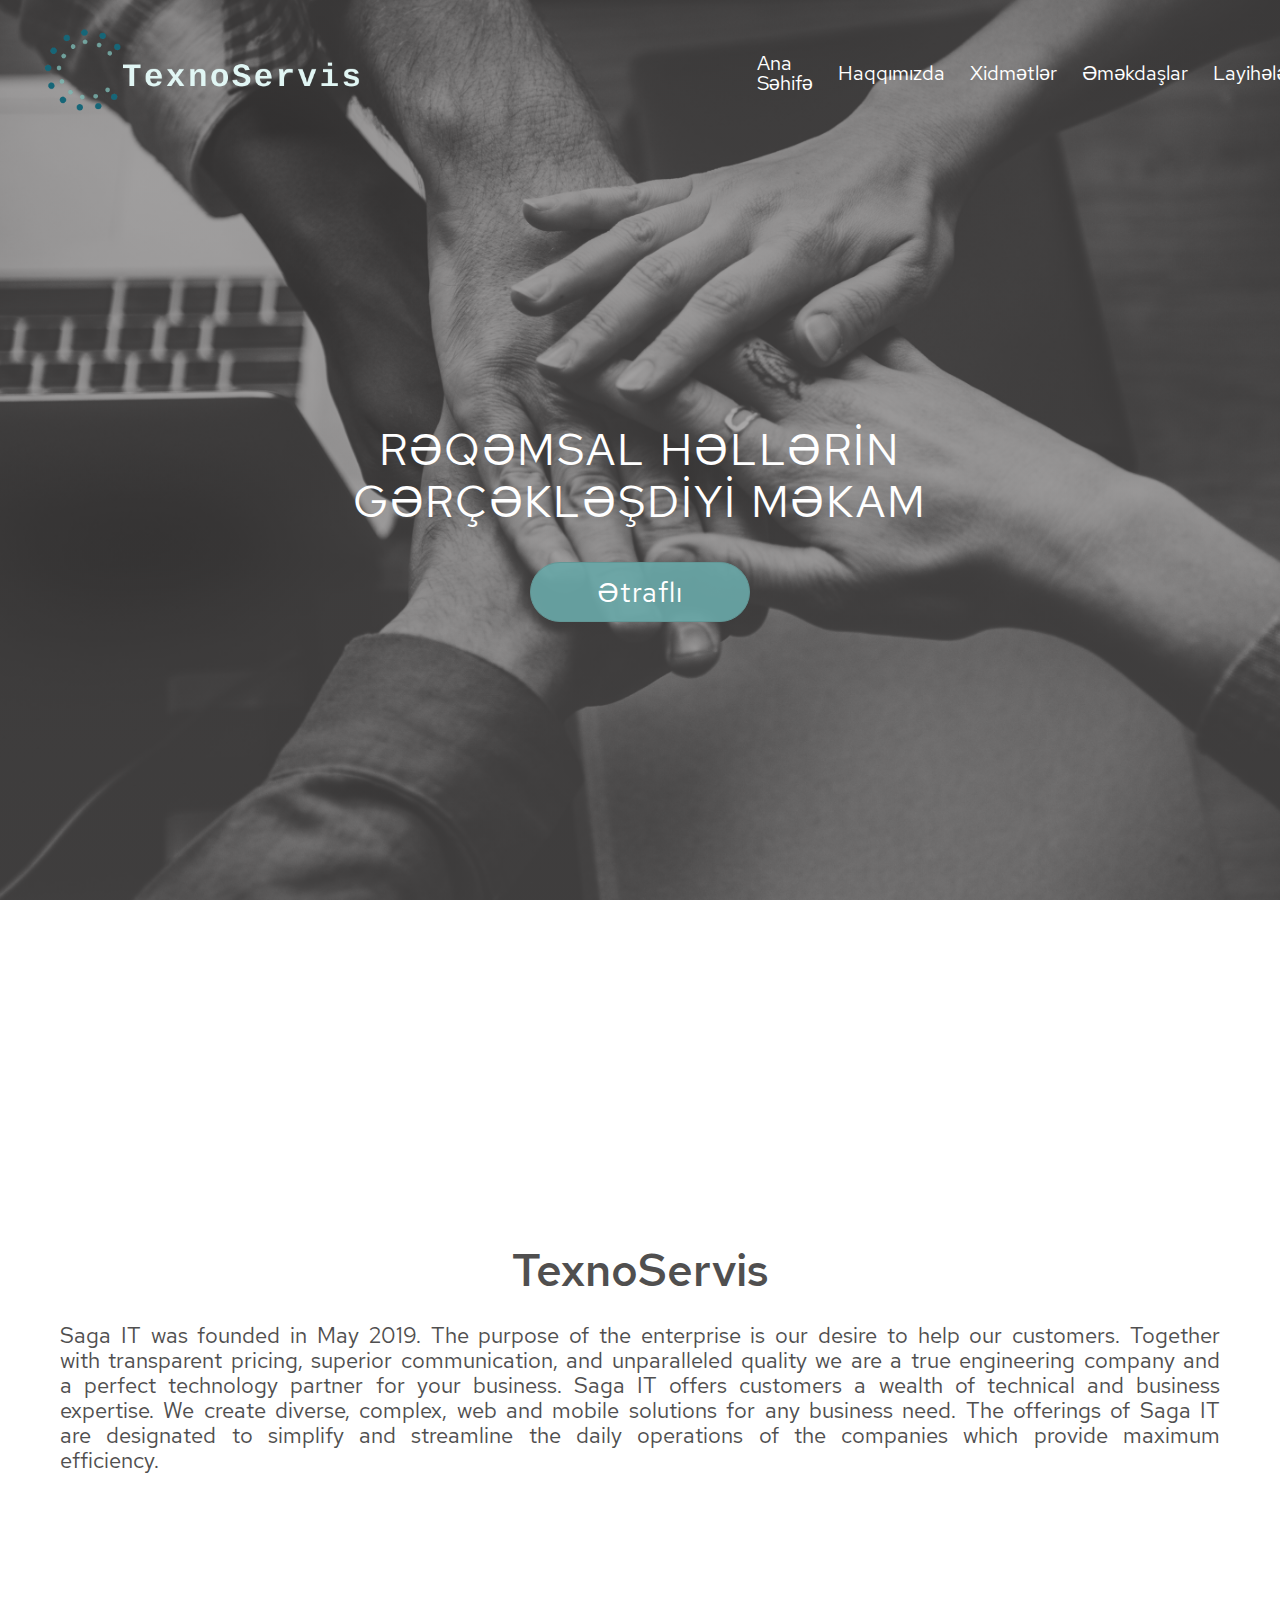
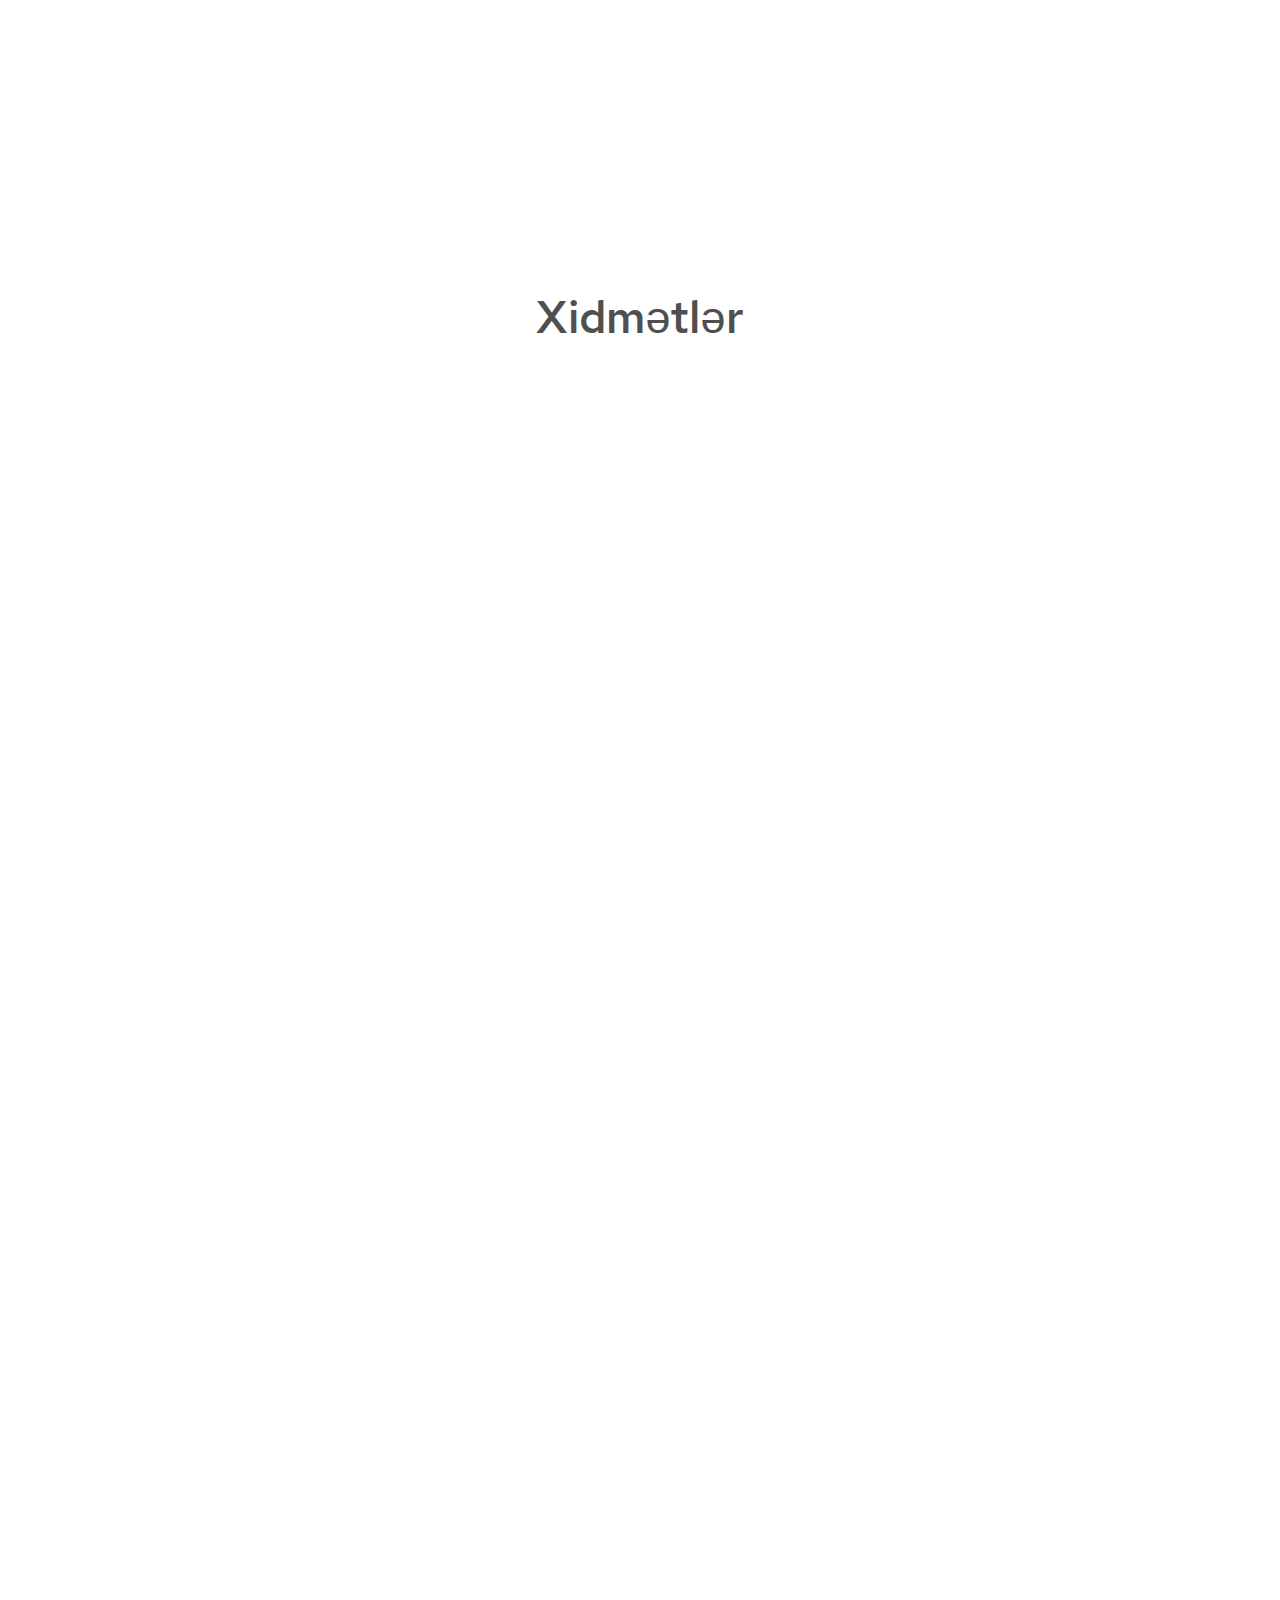
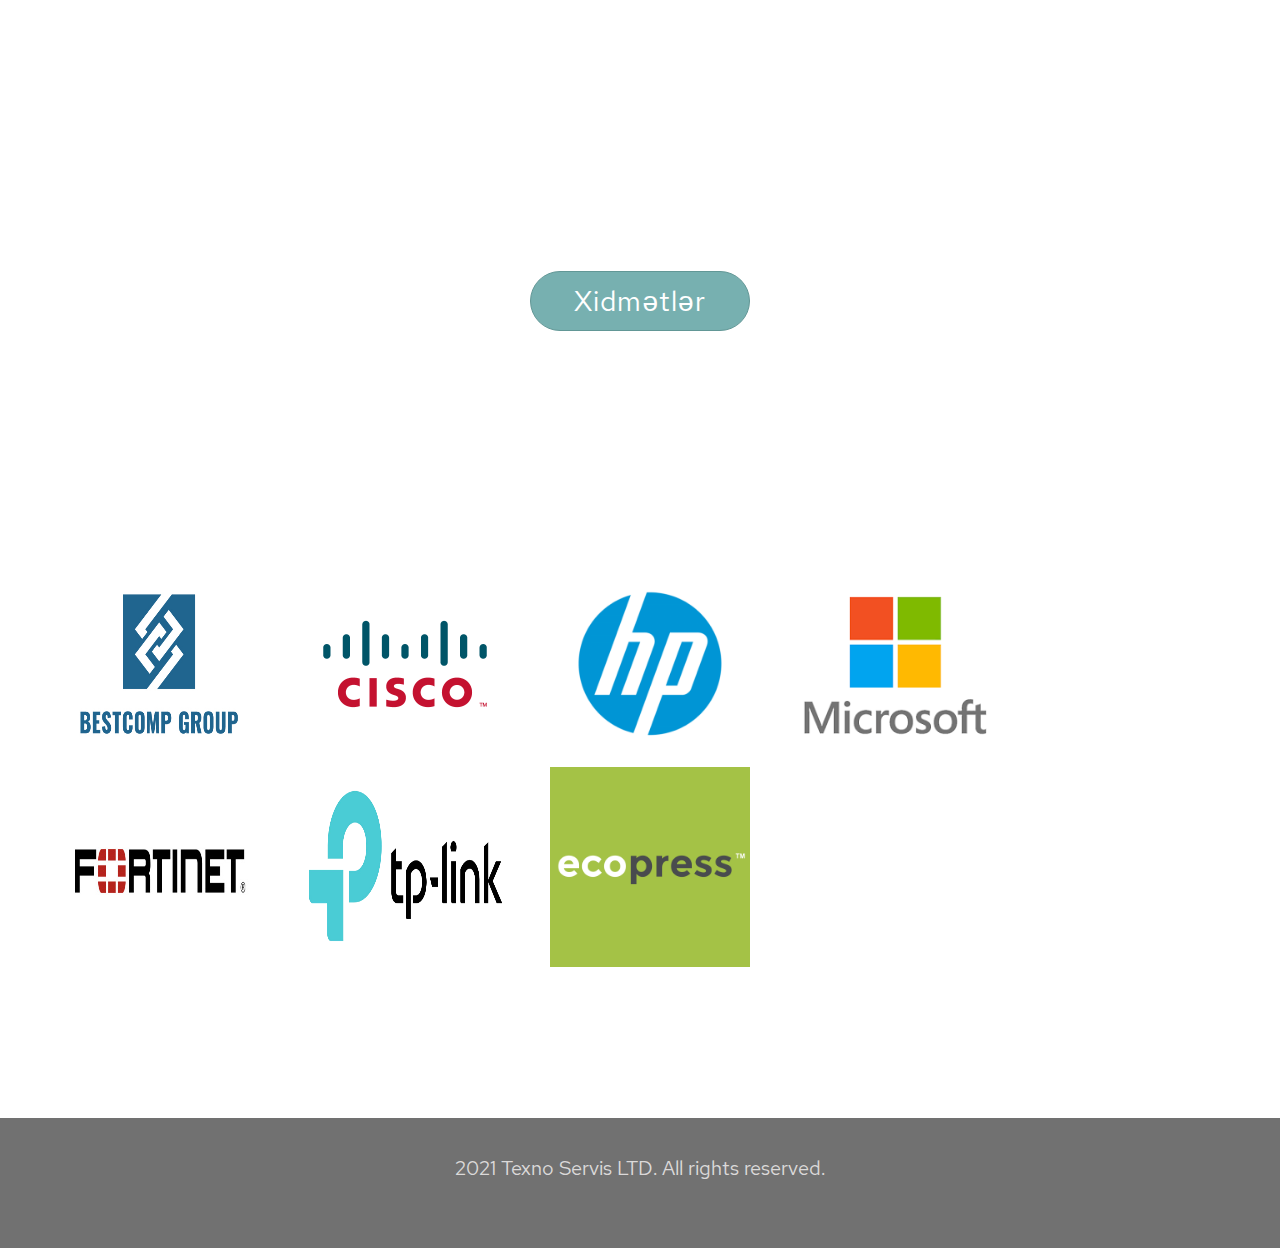
<file: index.html>
<!DOCTYPE html>
<html>

<head>
    <meta charset="utf-8" />
    <!-- <meta name="viewport" content="width=device-width, initial-scale=1"> -->
    <title>TexnoServis</title>
    <link rel="stylesheet" type="text/css" href="css/style.css">
    <link rel="stylesheet" href="vendors/css/animate.css">
    <link rel="stylesheet" href="fonts/font.css">

</head>

<body>
    <section class="header">
        <nav>
            <div class="col-row align-items-center">
                <div class="col-7">
                    <div class="header--logo">
                        <img src="image/logo_transparent.png" alt="Saga logo">
                    </div>
                    <div class="header--logo-2">
                        <img src="image/logo-nav-bar.jpg" alt="Saga logo_transparent">
                    </div>
                </div>
                <div class="col-5">
                    <div class="header--mobilenav">
                        <menu class="menu">
                                <li><a href="index.html">Ana Səhifə</a></li>
                                <li><a href="about.html">Haqqımızda</a></li>
                                <li><a href="services.html">Xidmətlər</a></li>
                                <li><a href="partners.html">Əməkdaşlar</a></li>
                                <li><a href="partners.html">Layihələr</a></li>
                                <li><a href="contact.html">Əlaqə</a></li>
                        </menu>
                        <div class="menu-btn">
                            <ul>
                                <li></li>
                                <li></li>
                                <li></li>
                            </ul>
                        </div>
                    </div>
                   
                    <ul class="header--nav js--header--nav">
                        <li><a href="index.html">Ana Səhifə</a></li>
                        <li><a href="about.html">Haqqımızda</a></li>
                        <li><a href="services.html">Xidmətlər</a></li>
                        <li><a href="partners.html">Əməkdaşlar</a></li>
                        <li><a href="partners.html">Layihələr</a></li>
                        <li><a href="contact.html">Əlaqə</a></li>
                    </ul>
                </div>
            </div>
        </nav>
        <div class="text-box">
            <h1 class="header--content">
                <span class="header--content--title">RƏQƏMSAL HƏLLƏRİN GƏRÇƏKLƏŞDİYİ MƏKAM</span>
            </h1>
            <a class="header--btn" href="about.html">Ətraflı</a>
        </div>
    </section>
    <section class="information js-information" id="information">
        <div class="container">
                <div class="information--main mb-30">
                    <h2 class="information--main--title"> TexnoServis</h2>
                </div>
            <div class="col-row align-items-center">
                <div class="information--content">
                    <p class="information--content--text">
                        Saga IT was founded in May 2019. The purpose of the enterprise is our desire to help our
                        customers. Together with transparent pricing, superior communication, and unparalleled
                        quality we are a true engineering company and a perfect technology partner for your
                        business. Saga IT offers customers a wealth of technical and business expertise. We create
                        diverse, complex, web and mobile solutions for any business need. The offerings of Saga IT
                        are designated to simplify and streamline the daily operations of the companies which
                        provide maximum efficiency.
                    </p>
                </div>
            </div>
        </div>
    </section>
    <section class="information-2">
        <div class="container">
            <div class="col-row align-items-center">
                <div class="col-12">
                    <h2 class="information-2--main--title text-align-center"> Xidmətlər</h2>
                    <div class="col-row js--wp-1">
                        <div class="col-6">
                            <div class="information-2--content">
                                <a href="#"><img src="image/icons8-shield-80-min.png" alt="IT Security"></a>
                                <h3 class="information-2--content--title mb-30">PROQRAMLAŞDIRMA</h3>
                                <p class="information-2--content--text mb-30">
                                    A business can implement all sorts of cyber security measures, but if its employees
                                    don’t get training to avoid cyber traps, cyber-attacks are just a few clicks away.
                                    Our team helps organizations identify risk areas and how malicious attackers can
                                    exploit vulnerabilities to gain unauthorized access to infrastructures.</p>
                            </div>
                        </div>
                        <div class="col-6">
                            <div class="information-2--content">
                                <a href="#"><img src="image/icons8-data-backup-80.png" alt="Data Center"></a>
                                <h3 class="information-2--content--title mb-30">ŞƏBƏKƏ</h3>
                                <p class="information-2--content--text mb-30">
                                    Our team provides a variety of installations, including a container data center
                                    solution, modular data center solution, or data center consolidation and migration
                                    solution. Each solution enables customers to build highly efficient, agile, and
                                    elastic cloud data centers, and increase productivity through innovative business
                                    models.
                                </p>
                            </div>
                        </div>
                    </div>
                </div>
                <div class="col-12">
                    <div class="col-row  js--wp-1">
                        <div class="col-6">
                            <div class="information-2--content">
                                <a href="#"><img src="image/icons8-tetris-50.png" alt="IT Consulting"></a>
                                <h3 class="information-2--content--title mb-30">PROFESSİONAL TEXNİKİ XİDMƏT</h3>
                                <p class="information-2--content--text mb-30">
                                    The success of any modern business depends on proper choice of system and stability
                                    of its work. This will help you to choose IT system that complies with the
                                    requirements of business to maximum extent and provides competitiveness of the
                                    company in the market. Our company shall perform complex and strategic IT
                                    consulting.
                                </p>
                            </div>
                        </div>
                        <div class="col-6">
                            <div class="information-2--content">
                                <a href="#"><img src="image/icons8-software-64-min.png" alt="Software Development"></a>
                                <h3 class="information-2--content--title mb-30">HA DATABAZALARIN QURULMASI</h3>
                                <p class="information-2--content--text mb-30">
                                    The software solutions offered by our company allow our customers to achieve
                                    high-quality, innovative results with a minimum of risk. The software supports
                                    processes and results of work, changes, configurations, reports, as well as
                                    monitoring of risks and verifying their solutions. Our highly qualified team of
                                    companies offers competitive products corresponding to market trends, developing
                                    software that meets modern standards and customer requirements.
                                </p>
                            </div>
                        </div>
                    </div>
                </div>
                <div class="col-12 js--wp-1">
                    <div class="col-row">
                        <div class="col-6">
                            <div class="information-2--content">
                                <a href="#"><img src="image/icons8-mobile-50-min.png"
                                        alt="Mobile Application Development"></a>
                                <h3 class="information-2--content--title mb-30">KİBERTƏHLÜKƏSİZLİK VƏ İNFORMASİYA TƏHLÜKƏSİZLİYİ</h3>
                                <p class="information-2--content--text mb-30">
                                    Saga IT has extensive experience in developing multimedia applications for all types
                                    of mobile platforms, including iOS, Android, BlackBerry OS and Windows Mobile. In
                                    addition, specializing in the production of products that support HTML5, we can work
                                    up cross-mobile applications that will be in effect on any platform.
                                </p>
                            </div>
                        </div>
                        <div class="col-6">
                            <div class="information-2--content">
                                <a href="#"><img src="image/icons8-mobile-50-min.png"
                                                 alt="Mobile Application Development"></a>
                                <h3 class="information-2--content--title mb-30">DRC(DATA RECOVERY CENTER) TELEFONİYA</h3>
                                <p class="information-2--content--text mb-30">
                                    Saga IT has extensive experience in developing multimedia applications for all types
                                    of mobile platforms, including iOS, Android, BlackBerry OS and Windows Mobile. In
                                    addition, specializing in the production of products that support HTML5, we can work
                                    up cross-mobile applications that will be in effect on any platform.
                                </p>
                            </div>
                        </div>
                    </div>
                </div>
                <div class="col-12 js--wp-1">
                    <div class="col-row">
                        <div class="col-6">
                            <div class="information-2--content">
                                <a href="#"><img src="image/icons8-mobile-50-min.png"
                                                 alt="Mobile Application Development"></a>
                                <h3 class="information-2--content--title mb-30">TELEFONİYA</h3>
                                <p class="information-2--content--text mb-30">
                                    Saga IT has extensive experience in developing multimedia applications for all types
                                    of mobile platforms, including iOS, Android, BlackBerry OS and Windows Mobile. In
                                    addition, specializing in the production of products that support HTML5, we can work
                                    up cross-mobile applications that will be in effect on any platform.
                                </p>
                            </div>
                        </div>
                        <div class="col-6">

                        </div>
                    </div>
                </div>
            </div>
        </div>
        </div>
        <div class="text-box text-align-center mb-50">
            <a class="header--btn" href="services.html">Xidmətlər</a>
        </div>
    </section>
    <section class="information-4">
        <div class="container">
            <div class="col-row justify-content-center align-items-center">
                <div class="information-4--image">
                    <a href="#">
                        <li><img src="image/pic07.jpg" alt="BestComp Logo"></li>
                        <li><img src="image/cisco-logo-vector-min.png" alt="Cisco Logo"></li>
                        <li><img src="image/hplogo1-min.png" alt="HP Logo"></li>
                        <li><img src="image/download-min.png" alt="Windows Logo"></li>
                        <li><img src="image/pic08.jpg" alt="Windows Logo"></li>
                        <li><img src="image/pic23.jpg" alt="Windows Logo"></li>
                        <li><img src="image/pic24.jpg" alt="Windows Logo"></li>
                    </a>
                </div>
            </div>
        </div>
    </section>
    <footer class="footer">
        <div class="container">
            <div class="col-row">
                <div class="col-12">
                    <p class="footer--text mb-50">2021 <a href="about.html">Texno Servis LTD</a>. All rights reserved.</p>
                </div>
            </div>
        </div>
    </footer>

    <script src="js/vendors/jquery/jquery.min.js"></script>
    <script src="js/vendors/jquery/respond.min.js"></script>
    <script src="js/vendors/jquery/html5shiv.min.js"></script>
    <script src="js/vendors/jquery/selectivizr.min.js"></script>
    <script src="vendors/js/jquery.waypoints.min.js"></script>
    <script src="js/script.js"></script>

</body>

</html>
</file>
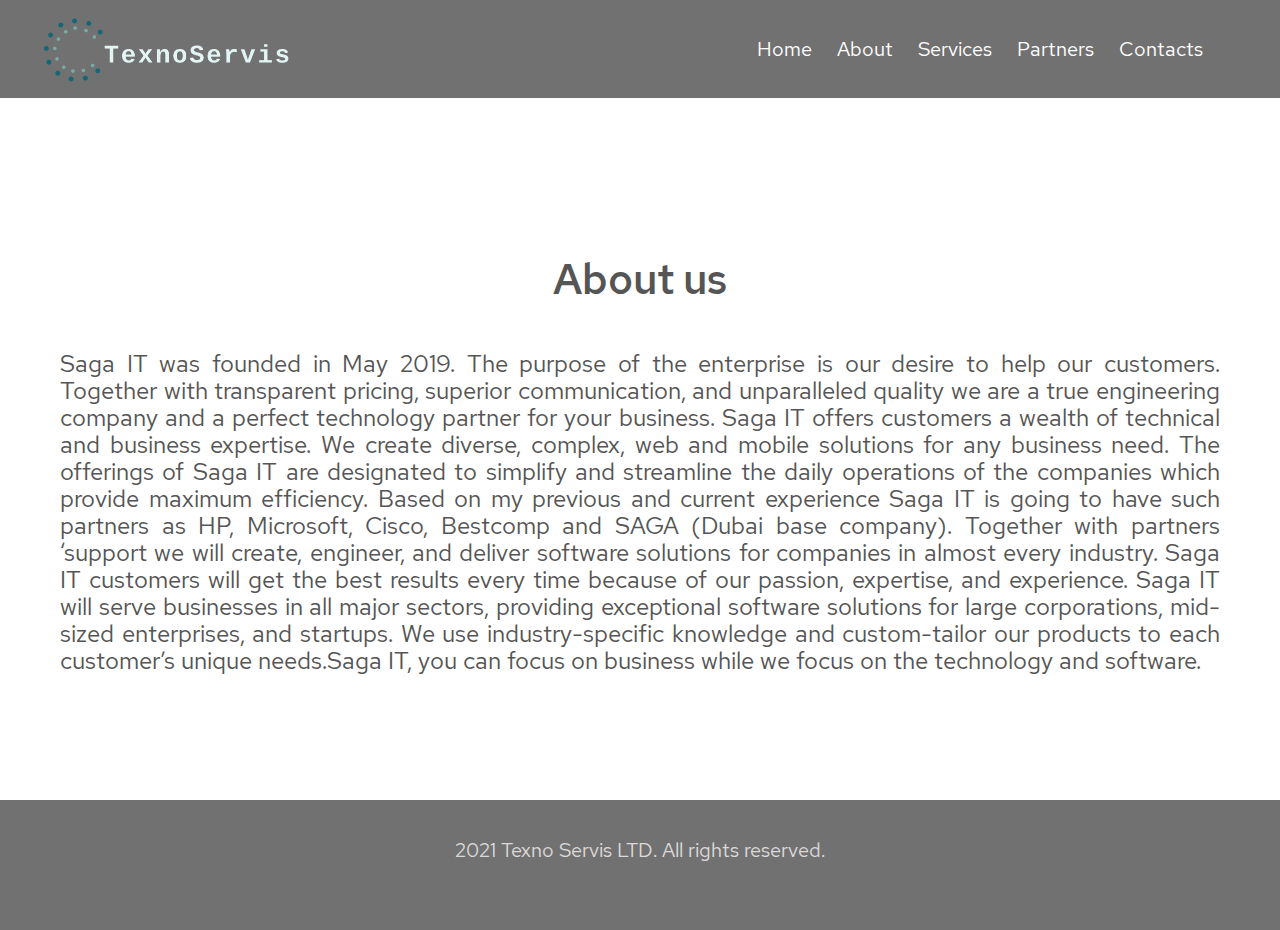
<file: about.html>
<!DOCTYPE html>
<html>

<head>
    <meta charset="utf-8" />
    <link rel="stylesheet" href="css/style.css">
    <link rel="stylesheet" href="vendors/css/animate.css">
    <title>About us | Saga IT</title>
</head>

<body>
    <header class="header-1">
        <div class="col-row align-items-center">
            <div class="col-7">
                <div class="header-1--logo">
                    <img src="image/logo_transparent.png" alt="Saga logo">
                </div>
                <div class="header-1--logo-2">
                    <img src="image/logo_transparent-min.png" alt="Saga logo 2">
                </div>
            </div>
            <div class="col-5">
                <div class="header-1--mobilenav">
                        <menu class="menu">
                                <li><a href="index.html">Home</a></li>
                                <li><a href="about.html">About us</a></li>
                                <li><a href="services.html">Services</a></li>
                                <li><a href="partners.html">Partners</a></li>
                                <li><a href="contact.html">Contacts</a></li>
                        </menu>
                        <div class="menu-btn">
                            <ul>
                                <li></li>
                                <li></li>
                                <li></li>
                            </ul>
                        </div>
                </div>
                <div class="header-1--nav  js--main-nav">
                    <li><a href="index.html">Home</a></li>
                    <li><a href="about.html">About</a></li>
                    <li><a href="services.html">Services</a></li>
                    <li><a href="partners.html">Partners</a></li>
                    <li><a href="contact.html">Contacts</a></li>
                </div>
            </div>
        </div>
    </header>
    <section class="about-us">
        <div class="container">
            <div class="col-row">
                <div class="about-us--content">
                    <div class="about-us--content--image">
                        <img src="image/about-us-min.jpg">
                    </div>
                    <div class="about-us--content--title">
                        <h2>About us</h2>
                    </div>
                    <div class="about-us--content--text">
                        Saga IT was founded in May 2019. The purpose of the enterprise is our desire to help our customers. Together with transparent pricing, superior communication, and unparalleled quality we are a true engineering company and a perfect technology partner for your business. Saga IT offers customers a wealth of technical and business expertise. We create diverse, complex, web and mobile solutions for any business need. The offerings of Saga IT are designated to simplify and streamline the daily operations of the companies which provide maximum efficiency. Based on my previous and current experience Saga IT is going to have such partners as HP, Microsoft, Cisco, Bestcomp and SAGA (Dubai base company). Together with partners ‘support we will create, engineer, and deliver software solutions for companies in almost every industry. Saga IT customers will get the best results every time because of our passion, expertise, and experience. Saga IT will serve businesses in all major sectors, providing exceptional software solutions for large corporations, mid-sized enterprises, and startups. We use industry-specific knowledge and custom-tailor our products to each customer’s unique needs.Saga IT, you can focus on business while we focus on the technology and software.
                    </div>
                </div>
            </div>
        </div>
    </section>
    <footer class="footer">
        <div class="container">
            <div class="col-row">
                <div class="col-12">
                    <p class="footer--text mb-50">2021 <a href="about.html">Texno Servis LTD</a>. All rights reserved.</p>
                </div>
            </div>
        </div>
    </footer>
    <script src="js/vendors/jquery/jquery.min.js"></script>
    <script src="js/vendors/jquery/respond.min.js"></script>
    <script src="js/vendors/jquery/html5shiv.min.js"></script>
    <script src="js/vendors/jquery/selectivizr.min.js"></script>
    <script src="vendors/js/jquery.waypoints.min.js"></script>
    <script src="js/script.js"></script>
    
</body>

</html>
</file>
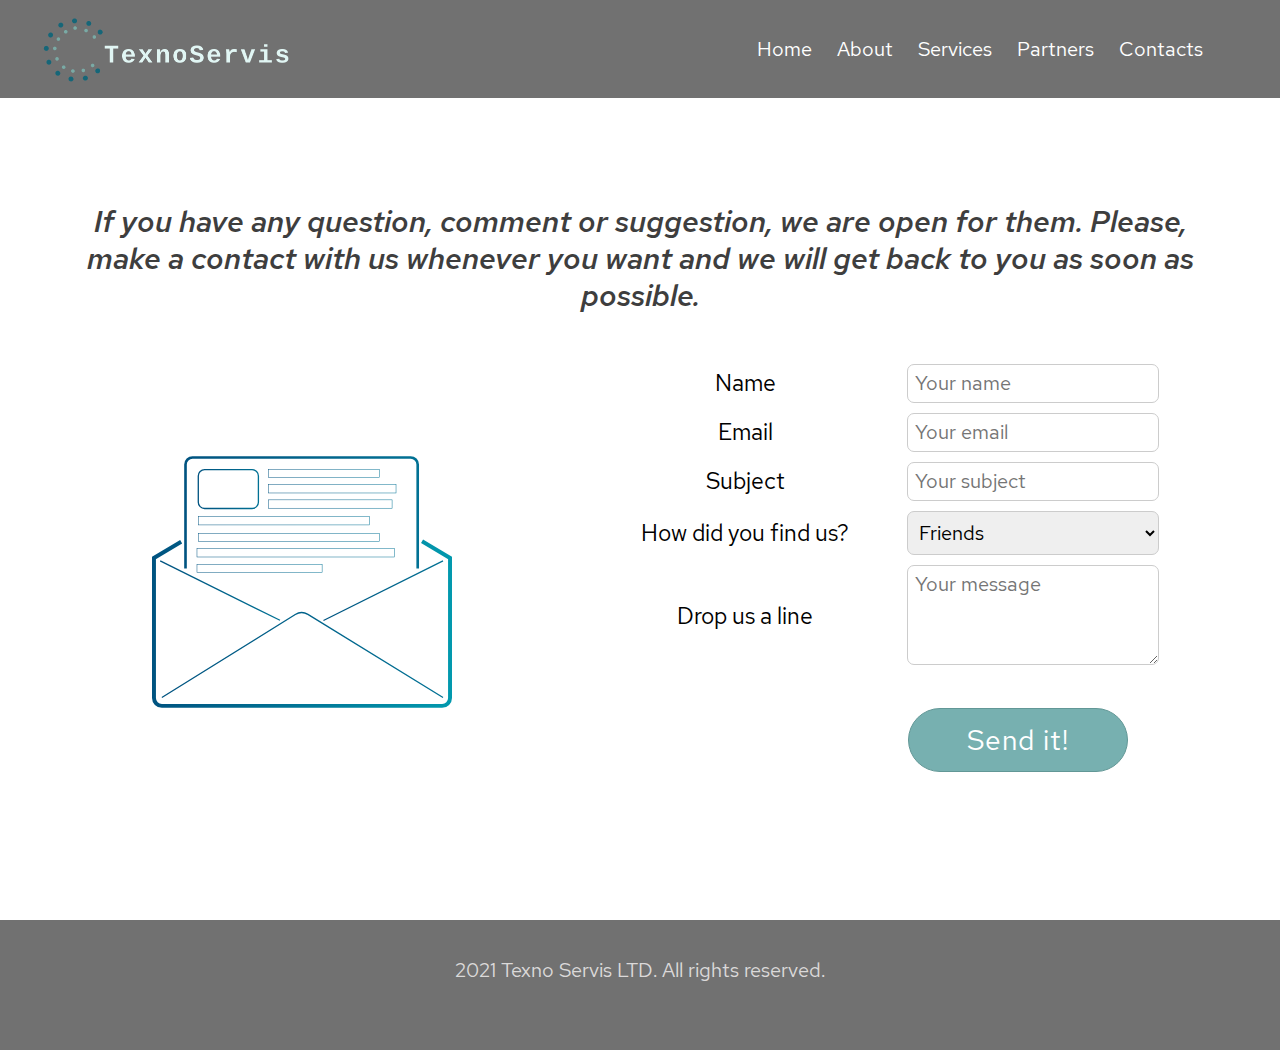
<file: contact.html>
<!DOCTYPE html>
<html>

<head>
    <meta charset="utf-8" />
    <link rel="stylesheet" type="text/css" href="css/style.css">
    <link rel="stylesheet" href="vendors/css/animate.css">
    <title>Contact | Saga IT</title>
</head>

<body>
    <header class="header-1">
        <div class="col-row align-items-center">
            <div class="col-7">
                <div class="header-1--logo">
                    <img src="image/logo_transparent.png" alt="Saga logo">
                </div>
                <div class="header-1--logo-2">
                    <img src="image/logo_transparent-min.png" alt="Saga logo 2">
                </div>
            </div>
            <div class="col-5">

                <div class="header-1--mobilenav">
                        <menu class="menu">
                                <li><a href="index.html">Home</a></li>
                                <li><a href="about.html">About us</a></li>
                                <li><a href="services.html">Services</a></li>
                                <li><a href="partners.html">Partners</a></li>
                                <li><a href="contact.html">Contacts</a></li>
                        </menu>
                        <div class="menu-btn">
                            <ul>
                                <li></li>
                                <li></li>
                                <li></li>
                            </ul>
                        </div>
                </div>
                <div class="header-1--nav  js--main-nav">
                    <li><a href="index.html">Home</a></li>
                    <li><a href="about.html">About</a></li>
                    <li><a href="services.html">Services</a></li>
                    <li><a href="partners.html">Partners</a></li>
                    <li><a href="contact.html">Contacts</a></li>
                </div>
            </div>
        </div>
    </header>
    <section class="contact">
        <div class="container">
            <div class="col-row contact--title">
                <h2>If you have any question, comment or suggestion, we are open for them.
                        Please, make a contact with us whenever you want and we will get back to you as soon as possible.</h2>
            </div>
            <div class="col-row align-items-center">
                <div class="col-5">
                    <div class="contact--image">
                        <img src="image/letter.svg">
                    </div>
                </div>
                <div class="col-7">
                    <form method="post" action="#" class="contact-information">
                        <div class="col-row">
                            <div class="col-12">
                                    <div class="col-row align-items-center">
                                        <div class="col-6">
                                            <label for="name">Name</label>
                                        </div>
                                        <div class="col-6">
                                            <input type="text" name="name" id="name" placeholder="Your name" required>
                                        </div>
                                    </div>
                                </div>
                                <div class="col-12">
                                    <div class="col-row align-items-center">
                                        <div class="col-6">
                                            <label for="email">Email</label>
                                        </div>
                                        <div class="col-6">
                                            <input type="email" name="email" id="email" placeholder="Your email" required>
                                        </div>
                                    </div>
                                </div>
                                <div class="col-12">
                                    <div class="col-row align-items-center">
                                        <div class="col-6">
                                            <label>Subject</label>
                                        </div>
                                        <div class="col-6">
                                            <input type="text" name="subject" id="subject" placeholder="Your subject" required>
                                        </div>
                                    </div>
                                </div>
                                <div class="col-12">
                                    <div class="col-row align-items-center">
                                        <div class="col-6">
                                            <label for="find-us">How did you find us?</label>
                                        </div>
                                        <div class="col-6">
                                            <select name="find-us" id="find-us">
                                                <option value="friends" selected>Friends</option>
                                                <option value="search">Search engine</option>
                                                <option value="ad">Advertisement</option>
                                                <option value="other">Other</option>
                                            </select>
                                        </div>
                                    </div>
                                </div>
                                <div class="col-12">
                                    <div class="col-row align-items-center">
                                        <div class="col-6">
                                            <label>Drop us a line</label>
                                        </div>
                                        <div class="col-6">
                                            <textarea name="message" placeholder="Your message"></textarea>
                                        </div>
                                    </div>
                                </div>
                                <div class="col-12">
                                    <div class="col-row align-items-center">
                                        <div class="col-6">
                                            <label>&nbsp;</label>
                                        </div>
                                        <div class="col-6">
                                            <input class="header--btn" type="submit" value="Send it!">
                                        </div>
                                    </div>
                            </div>
                        </div>
                    </form>
                </div>
            </div>
        </div>
    </section>
    <footer class="footer">
        <div class="container">
            <div class="col-row">
                <div class="col-12">
                    <p class="footer--text mb-50">2021 <a href="about.html">Texno Servis LTD</a>. All rights reserved.</p>
                </div>
            </div>
        </div>
    </footer>
    <script src="js/vendors/jquery/jquery.min.js"></script>
    <script src="js/vendors/jquery/respond.min.js"></script>
    <script src="js/vendors/jquery/html5shiv.min.js"></script>
    <script src="js/vendors/jquery/selectivizr.min.js"></script>
    <script src="vendors/js/jquery.waypoints.min.js"></script>
    <script src="js/script.js"></script>
</body>

</html>
</file>
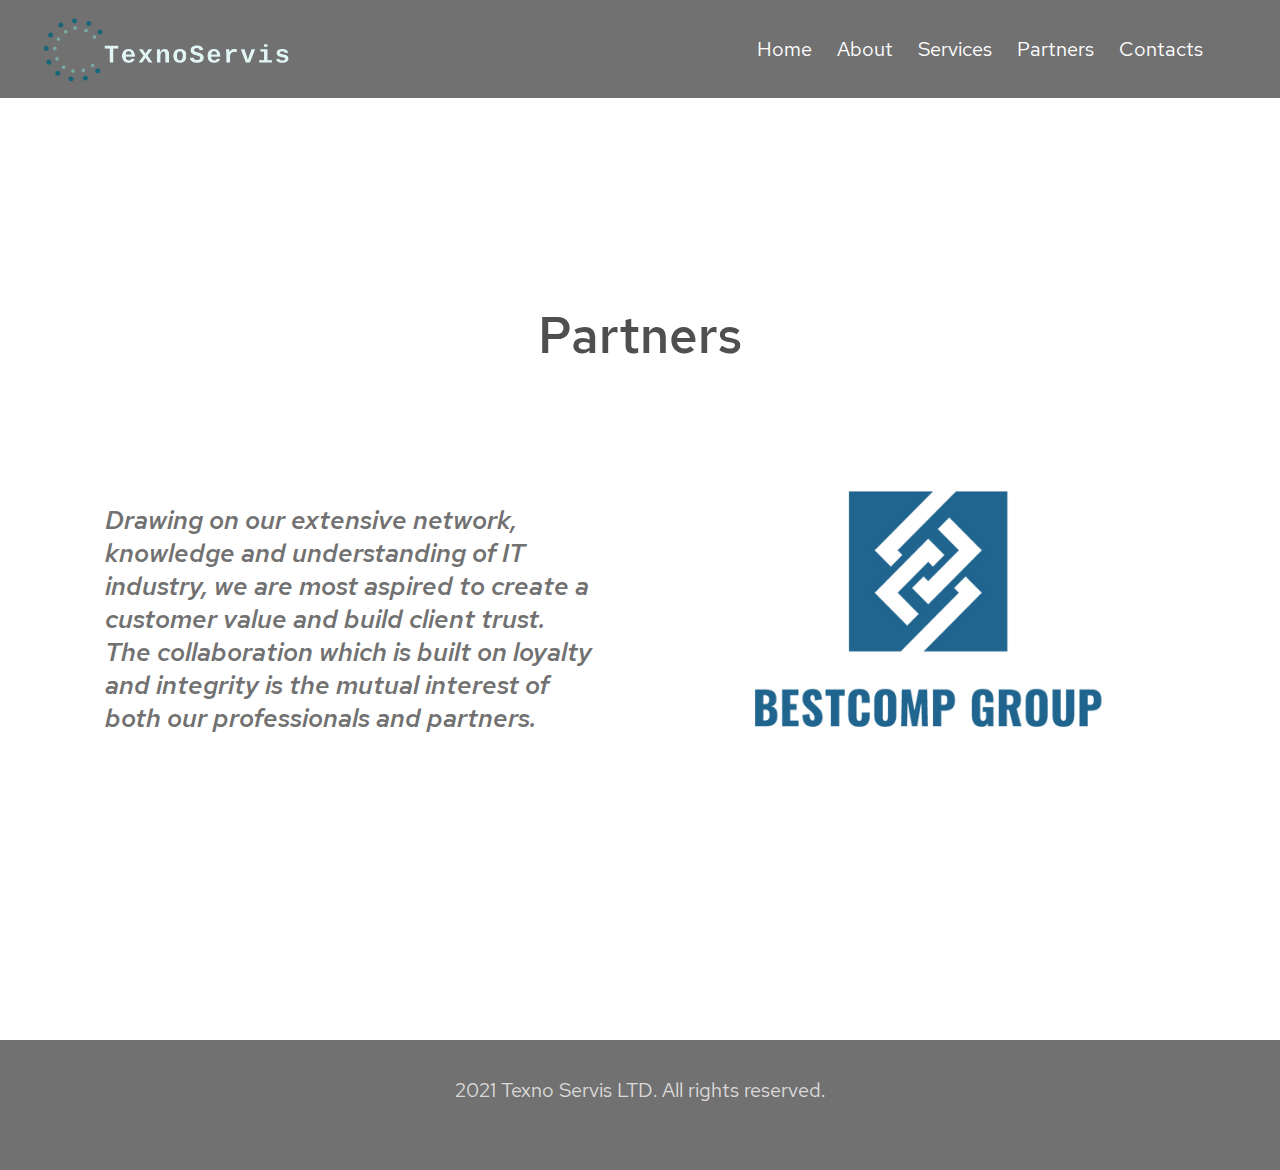
<file: partners.html>
<!DOCTYPE html>
<html>
    <head>
        <meta charset="utf-8" />
        <title>Partners | Saga IT</title>
        <link rel="stylesheet" href="css/style.css" type="text/css">
        <link rel="stylesheet" href="vendors/css/animate.css">
    </head>
    <body>
        <header class="header-1">
            <div class="col-row align-items-center">
                <div class="col-7">
                    <div class="header-1--logo">
                        <img src="image/logo_transparent.png" alt="Saga logo">
                    </div>
                    <div class="header-1--logo-2">
                        <img src="image/logo_transparent-min.png" alt="Saga logo 2">
                    </div>
                </div>
                <div class="col-5">
                    <div class="header-1--mobilenav">
                            <menu class="menu">
                                    <li><a href="index.html">Home</a></li>
                                    <li><a href="about.html">About us</a></li>
                                    <li><a href="services.html">Services</a></li>
                                    <li><a href="partners.html">Partners</a></li>
                                    <li><a href="contact.html">Contacts</a></li>
                            </menu>
                            <div class="menu-btn">
                                <ul>
                                    <li></li>
                                    <li></li>
                                    <li></li>
                                </ul>
                            </div>
                    </div>
                    <div class="header-1--nav  js--main-nav">
                        <li><a href="index.html">Home</a></li>
                        <li><a href="about.html">About</a></li>
                        <li><a href="services.html">Services</a></li>
                        <li><a href="partners.html">Partners</a></li>
                        <li><a href="contact.html">Contacts</a></li>
                    </div>
                </div>
            </div>
        </header>
        <section class="information-3">
            <div class="container">
                <h2 class="information-3--title mb-50"> Partners</h2>
                <div class="col-row align-items-center">
                <div class="col-6">
                    <div class="information-3--content">
                        <p class="information-3--content--text">Drawing on our extensive network, knowledge and understanding of IT industry, we are most aspired to create a customer value and build client trust. 
                        The collaboration which is built on loyalty and integrity is the mutual interest of both our professionals and partners.</p>
                    </div>
                </div>
                <div class="col-6">
                    <div class="slideshow-container align-items-center">
                            <div class="col-12" style="text-align:center">
                                <div class="mySlides fade">
                                    <div class="carousel-image">
                                        <img src="image/pic07.jpg" style="width:100%">
                                    </div>
                                </div>
                
                                <div class="mySlides fade">
                                    <div class="carousel-image">
                                        <img src="image/cisco-logo-vector-min.png" style="width:100%">
                                    </div>
                                </div>
                
                                <div class="mySlides fade">
                                    <div class="carousel-image">
                                        <img src="image/hplogo1-min.png" style="width:100%">
                                    </div>
                                </div>
                                <div class="mySlides fade">
                                    <div class="carousel-image">
                                        <img src="image/download-min.png" style="width:100%">
                                    </div>
                                </div>
                                <div class="mySlides fade">
                                    <div class="carousel-image">
                                        <img src="image/pic08.jpg" style="width:100%">
                                    </div>
                                </div>
                                <div class="mySlides fade">
                                    <div class="carousel-image">
                                        <img src="image/pic23.jpg" style="width:100%">
                                    </div>
                                </div>
                                <div class="mySlides fade">
                                    <div class="carousel-image">
                                        <img src="image/pic24.jpg" style="width:100%">
                                    </div>
                                </div>
                                <br>
                
                                <div style="text-align:center">
                                    <span class="dot"></span>
                                    <span class="dot"></span>
                                    <span class="dot"></span>
                                    <span class="dot"></span>
                                    <span class="dot"></span>
                                    <span class="dot"></span>
                                    <span class="dot"></span>
                                </div>
                            </div>
                        </div>
                    </div>
                </div>
            </div>
        </section>

        <footer class="footer">
                <div class="container">
                    <div class="col-row">
                        <div class="col-12">
                            <p class="footer--text mb-50">2021 <a href="about.html">Texno Servis LTD</a>. All rights reserved.</p>
                        </div>
                    </div>
                </div>
            </footer>

    <script src="js/vendors/jquery/jquery.min.js"></script>
    <script src="js/vendors/jquery/respond.min.js"></script>
    <script src="js/vendors/jquery/html5shiv.min.js"></script>
    <script src="js/vendors/jquery/selectivizr.min.js"></script>
    <script src="vendors/js/jquery.waypoints.min.js"></script>
    <script src="js/script.js"></script>

    </body>
</html>
</file>
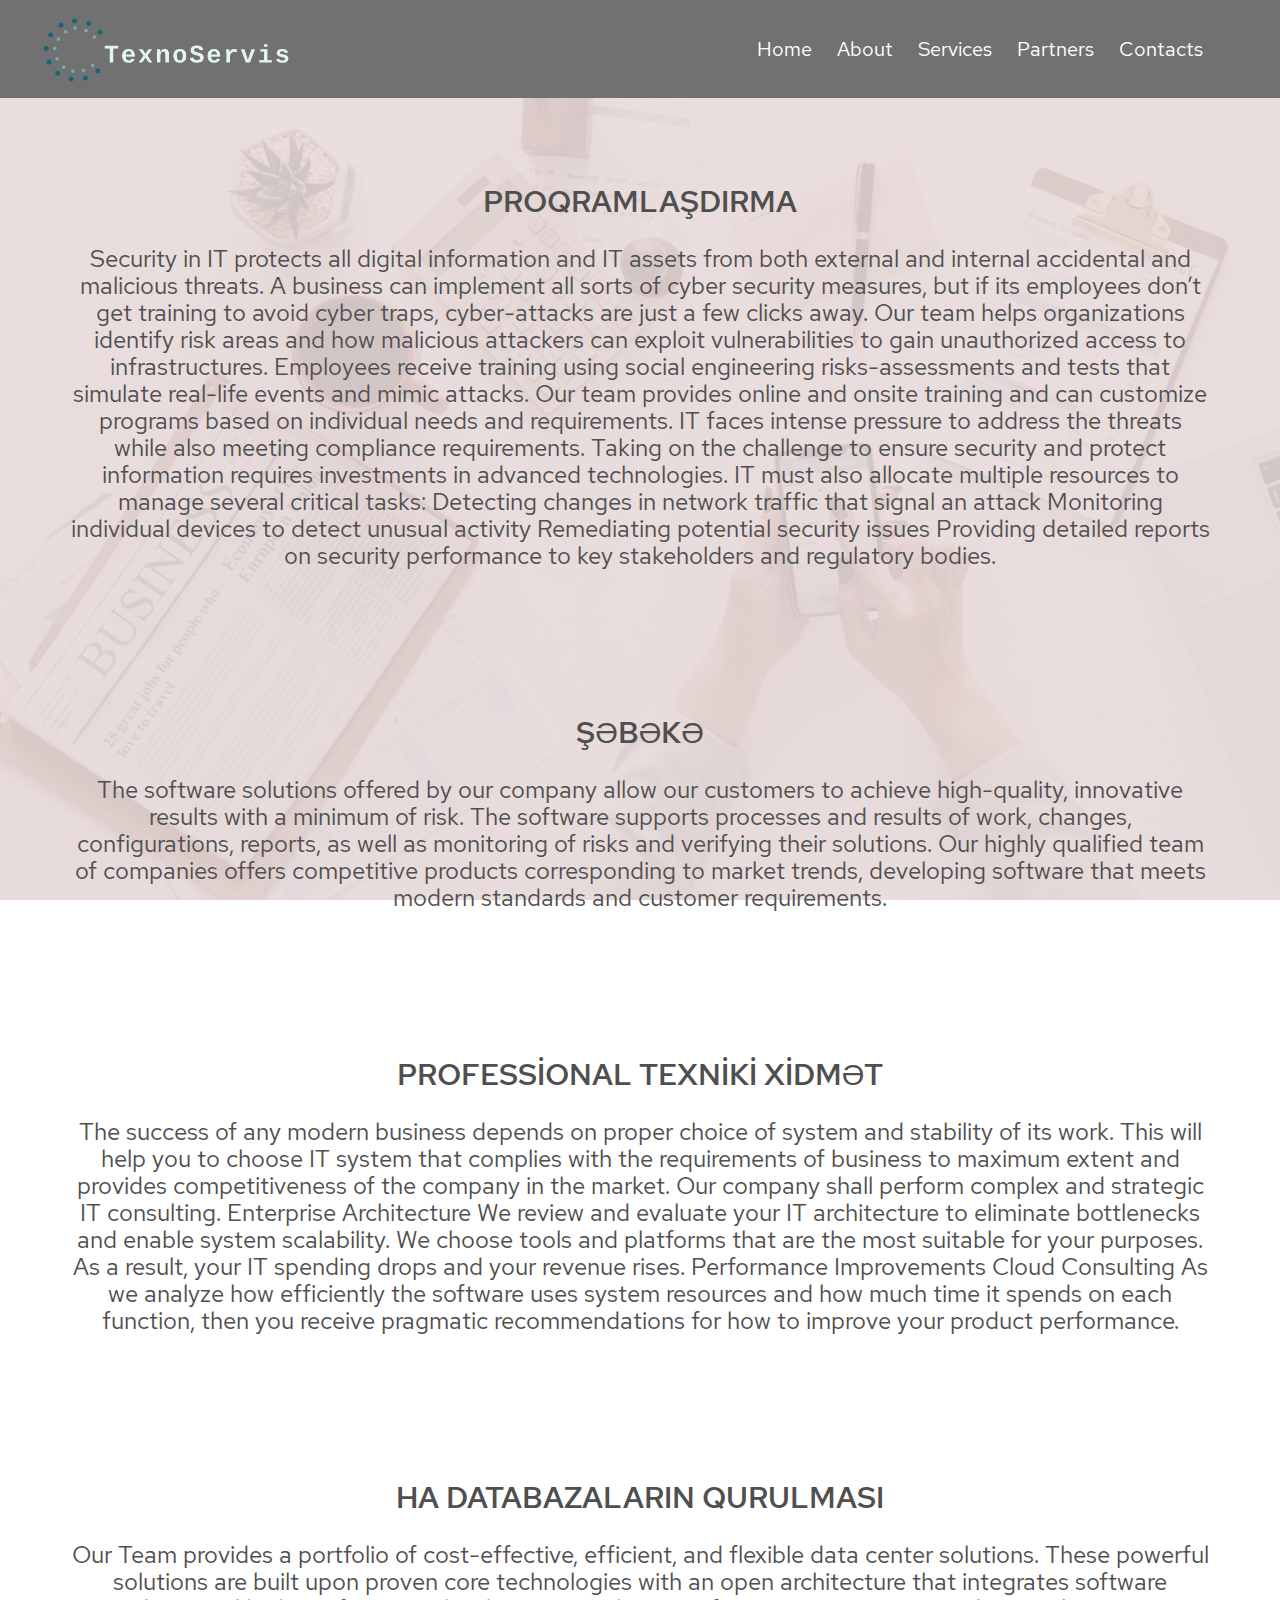
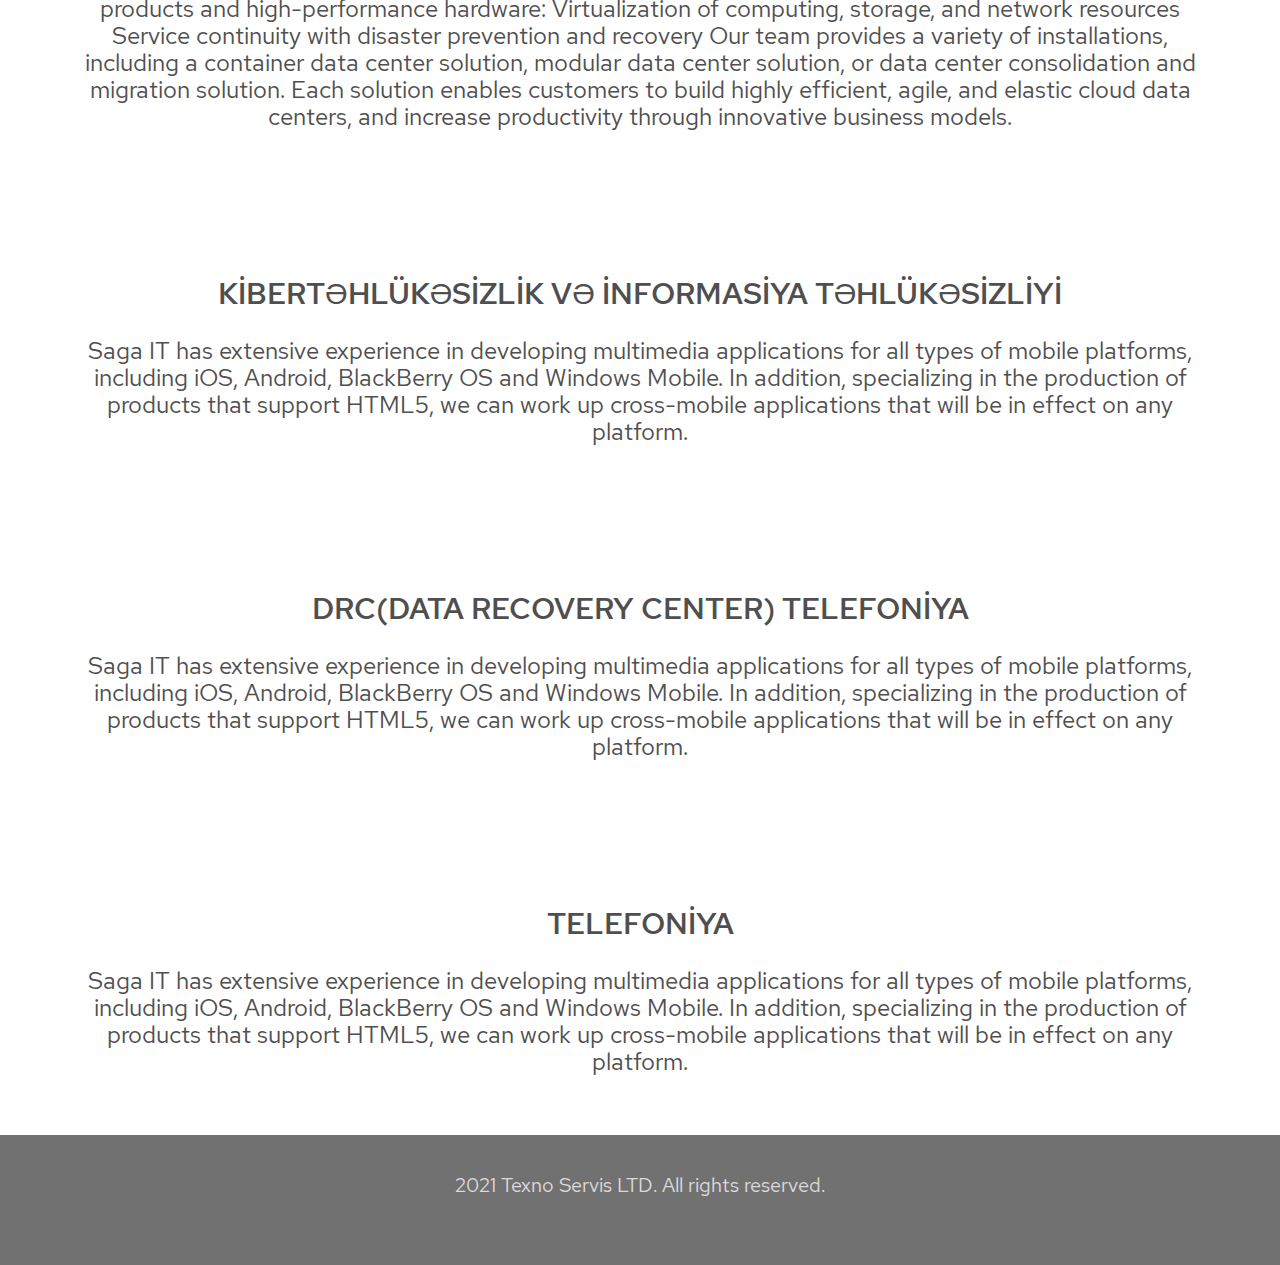
<file: services.html>
<!DOCTYPE html>
<html>

<head>
    <meta charset="utf-8" />
    <title>Services | Saga IT</title>
    <link rel="stylesheet" href="css/style.css">
    <link rel="stylesheet" href="vendors/css/animate.css">
    <link rel="stylesheet" href='http://fonts.googleapis.com/css?family=Lato:100,300,400,300italic'>
</head>

<body>
    <header class="header-1">
        <div class="col-row align-items-center">
            <div class="col-7">
                <div class="header-1--logo">
                    <img src="image/logo_transparent.png" alt="Saga logo">
                </div>
                <div class="header-1--logo-2">
                    <img src="image/logo_transparent-min.png" alt="Saga logo 2">
                </div>
            </div>
            <div class="col-5">
                <div class="header-1--mobilenav">
                        <menu class="menu">
                                <li><a href="index.html">Home</a></li>
                                <li><a href="about.html">About us</a></li>
                                <li><a href="services.html">Services</a></li>
                                <li><a href="partners.html">Partners</a></li>
                                <li><a href="contact.html">Contacts</a></li>
                        </menu>
                        <div class="menu-btn">
                            <ul>
                                <li></li>
                                <li></li>
                                <li></li>
                            </ul>
                        </div>
                </div>
                <div class="header-1--nav  js--main-nav">
                    <li><a href="index.html">Home</a></li>
                    <li><a href="about.html">About</a></li>
                    <li><a href="services.html">Services</a></li>
                    <li><a href="partners.html">Partners</a></li>
                    <li><a href="contact.html">Contacts</a></li>
                </div>
            </div>
        </div>
    </header>
    <section class="services">
        <div class="container">
            <div class="col-row">
                <div class="col-12">
                    <div class="services--content">
                        <div class="services--content--text">
                            <p><span>PROQRAMLAŞDIRMA</span>Security in IT protects all digital information and IT assets from both external and internal accidental and malicious threats. A business can implement all sorts of cyber security measures, but if its employees don’t get training to avoid cyber traps, cyber-attacks are just a few clicks away. Our team helps organizations identify risk areas and how malicious attackers can exploit vulnerabilities to gain unauthorized access to infrastructures. Employees receive training using social engineering risks-assessments and tests that simulate real-life events and mimic attacks. Our team provides online and onsite training and can customize programs based on individual needs and requirements. IT faces intense pressure to address the threats while also meeting compliance requirements. Taking on the challenge to ensure security and protect information requires investments in advanced technologies. IT must also allocate multiple resources to manage several critical tasks: Detecting changes in network traffic that signal an attack Monitoring individual devices to detect unusual activity Remediating potential security issues Providing detailed reports on security performance to key stakeholders and regulatory bodies.</p>
                        </div>
                    </div>
                </div>
                
                <div class="col-12 ">
                    <div class="services--content js-information">
                        <div class="services--content--text">
                            <p><span>ŞƏBƏKƏ</span> The software solutions offered by our company allow our customers to achieve high-quality, innovative results with a minimum of risk. The software supports processes and results of work, changes, configurations, reports, as well as monitoring of risks and verifying their solutions. Our highly qualified team of companies offers competitive products corresponding to market trends, developing software that meets modern standards and customer requirements.</p>
                        </div>
                    </div>
                </div>
                <div class="col-12">
                    <div class="services--content">
                        <div class="services--content--text">
                            <p><span>PROFESSİONAL TEXNİKİ XİDMƏT</span> The success of any modern business depends on proper choice of system and stability of its work. This will help you to choose IT system that complies with the requirements of business to maximum extent and provides competitiveness of the company in the market. Our company shall perform complex and strategic IT consulting. Enterprise Architecture We review and evaluate your IT architecture to eliminate bottlenecks and enable system scalability. We choose tools and platforms that are the most suitable for your purposes. As a result, your IT spending drops and your revenue rises. Performance Improvements Cloud Consulting As we analyze how efficiently the software uses system resources and how much time it spends on each function, then you receive pragmatic recommendations for how to improve your product performance.</p>
                        </div>
                    </div>
                </div>
                <div class="col-12">
                    <div class="services--content">
                        <div class="services--content--text mb-50">
                            <p><span>HA DATABAZALARIN QURULMASI</span> Our Team provides a portfolio of cost-effective, efficient, and flexible data center solutions. These powerful solutions are built upon proven core technologies with an open architecture that integrates software products and high-performance hardware: Virtualization of computing, storage, and network resources Service continuity with disaster prevention and recovery Our team provides a variety of installations, including a container data center solution, modular data center solution, or data center consolidation and migration solution. Each solution enables customers to build highly efficient, agile, and elastic cloud data centers, and increase productivity through innovative business models.</p>
                        </div>
                    </div>
                 </div>
                
                 <div class="col-12">
                    <div class="services--content">
                        <div class="services--content--text">
                            <p> <span>KİBERTƏHLÜKƏSİZLİK VƏ İNFORMASİYA TƏHLÜKƏSİZLİYİ</span> Saga IT has extensive experience in developing multimedia applications for all types of mobile platforms, including iOS, Android, BlackBerry OS and Windows Mobile. In addition, specializing in the production of products that support HTML5, we can work up cross-mobile applications that will be in effect on any platform.
                        </p>
                        </div>
                    </div>
                </div>
                <div class="col-12">
                    <div class="services--content">
                        <div class="services--content--text">
                            <p> <span>DRC(DATA RECOVERY CENTER) TELEFONİYA</span> Saga IT has extensive experience in developing multimedia applications for all types of mobile platforms, including iOS, Android, BlackBerry OS and Windows Mobile. In addition, specializing in the production of products that support HTML5, we can work up cross-mobile applications that will be in effect on any platform.
                            </p>
                        </div>
                    </div>
                </div>
                <div class="col-12">
                    <div class="services--content">
                        <div class="services--content--text">
                            <p> <span>TELEFONİYA</span> Saga IT has extensive experience in developing multimedia applications for all types of mobile platforms, including iOS, Android, BlackBerry OS and Windows Mobile. In addition, specializing in the production of products that support HTML5, we can work up cross-mobile applications that will be in effect on any platform.
                            </p>
                        </div>
                    </div>
                </div>
            </div>
        </div>
    </section>

    <footer class="footer">
        <div class="container">
            <div class="col-row">
                <div class="col-12">
                    <p class="footer--text mb-50">2021 <a href="about.html">Texno Servis LTD</a>. All rights reserved.</p>
                </div>
            </div>
        </div>
    </footer>
    <script src="js/vendors/jquery/jquery.min.js"></script>
    <script src="js/vendors/jquery/respond.min.js"></script>
    <script src="js/vendors/jquery/html5shiv.min.js"></script>
    <script src="js/vendors/jquery/selectivizr.min.js"></script>
    <script src="vendors/js/jquery.waypoints.min.js"></script>
    <script src="js/script.js"></script>
    

</body>

</html>
</file>
<file: fonts/font.css>
@font-face {
    font-family: RedHat;
    src: url("RedHatText-Bold.ttf") format("woff");
    font-weight: bold; }

@font-face {
    font-family: RedHat;
    src: url("RedHatText-BoldItalic.ttf") format("woff");
    font-weight: bold;
    font-style: italic; }

@font-face {
    font-family: RedHat;
    src: url("RedHatText-Medium.ttf") format("woff");
    font-weight: 500; }
    
@font-face {
    font-family: RedHat;
    src: url("RedHatText-MediumItalic.ttf") format("woff");
    font-weight: 500;
    font-style: italic; }

@font-face {
    font-family: RedHat;
    src: url("RedHatText-Regular.ttf") format("woff");
    font-weight: 400; }

@font-face {
    font-family: RedHat;
    src: url("RedHatText-RegularItalic.ttf") format("woff");
    font-weight: 400; 
    font-style: italic; }
</file>
<file: css/style.css>
/*! normalize.css v8.0.1 | MIT License | github.com/necolas/normalize.css */
/* Document
   ========================================================================== */
/**
 * 1. Correct the line height in all browsers.
 * 2. Prevent adjustments of font size after orientation changes in iOS.
 */
html {
  line-height: 1.15;
  /* 1 */
  -webkit-text-size-adjust: 100%;
  /* 2 */ }

/* Sections
     ========================================================================== */
/**
   * Remove the margin in all browsers.
   */
body {
  margin: 0; }

/**
   * Render the `main` element consistently in IE.
   */
main {
  display: block; }

/**
   * Correct the font size and margin on `h1` elements within `section` and
   * `article` contexts in Chrome, Firefox, and Safari.
   */
h1 {
  font-size: 2em;
  margin: 0.67em 0; }

/* Grouping content
     ========================================================================== */
/**
   * 1. Add the correct box sizing in Firefox.
   * 2. Show the overflow in Edge and IE.
   */
hr {
  box-sizing: content-box;
  /* 1 */
  height: 0;
  /* 1 */
  overflow: visible;
  /* 2 */ }

/**
   * 1. Correct the inheritance and scaling of font size in all browsers.
   * 2. Correct the odd `em` font sizing in all browsers.
   */
pre {
  font-family: monospace, monospace;
  /* 1 */
  font-size: 1em;
  /* 2 */ }

/* Text-level semantics
     ========================================================================== */
/**
   * Remove the gray background on active links in IE 10.
   */
a {
  background-color: transparent; }

/**
   * 1. Remove the bottom border in Chrome 57-
   * 2. Add the correct text decoration in Chrome, Edge, IE, Opera, and Safari.
   */
abbr[title] {
  border-bottom: none;
  /* 1 */
  text-decoration: underline;
  /* 2 */
  text-decoration: underline dotted;
  /* 2 */ }

/**
   * Add the correct font weight in Chrome, Edge, and Safari.
   */
b,
strong {
  font-weight: bolder; }

/**
   * 1. Correct the inheritance and scaling of font size in all browsers.
   * 2. Correct the odd `em` font sizing in all browsers.
   */
code,
kbd,
samp {
  font-family: monospace, monospace;
  /* 1 */
  font-size: 1em;
  /* 2 */ }

/**
   * Add the correct font size in all browsers.
   */
small {
  font-size: 80%; }

/**
   * Prevent `sub` and `sup` elements from affecting the line height in
   * all browsers.
   */
sub,
sup {
  font-size: 75%;
  line-height: 0;
  position: relative;
  vertical-align: baseline; }

sub {
  bottom: -0.25em; }

sup {
  top: -0.5em; }

/* Embedded content
     ========================================================================== */
/**
   * Remove the border on images inside links in IE 10.
   */
img {
  border-style: none; }

/* Forms
     ========================================================================== */
/**
   * 1. Change the font styles in all browsers.
   * 2. Remove the margin in Firefox and Safari.
   */
button,
input,
optgroup,
select,
textarea {
  font-family: inherit;
  /* 1 */
  font-size: 100%;
  /* 1 */
  line-height: 1.15;
  /* 1 */
  margin: 0;
  /* 2 */ }

/**
   * Show the overflow in IE.
   * 1. Show the overflow in Edge.
   */
button,
input {
  /* 1 */
  overflow: visible; }

/**
   * Remove the inheritance of text transform in Edge, Firefox, and IE.
   * 1. Remove the inheritance of text transform in Firefox.
   */
button,
select {
  /* 1 */
  text-transform: none; }

/**
   * Correct the inability to style clickable types in iOS and Safari.
   */
button,
[type="button"],
[type="reset"],
[type="submit"] {
  -webkit-appearance: button; }

/**
   * Remove the inner border and padding in Firefox.
   */
button::-moz-focus-inner,
[type="button"]::-moz-focus-inner,
[type="reset"]::-moz-focus-inner,
[type="submit"]::-moz-focus-inner {
  border-style: none;
  padding: 0; }

/**
   * Restore the focus styles unset by the previous rule.
   */
button:-moz-focusring,
[type="button"]:-moz-focusring,
[type="reset"]:-moz-focusring,
[type="submit"]:-moz-focusring {
  outline: 1px dotted ButtonText; }

/**
   * Correct the padding in Firefox.
   */
fieldset {
  padding: 0.35em 0.75em 0.625em; }

/**
   * 1. Correct the text wrapping in Edge and IE.
   * 2. Correct the color inheritance from `fieldset` elements in IE.
   * 3. Remove the padding so developers are not caught out when they zero out
   *    `fieldset` elements in all browsers.
   */
legend {
  box-sizing: border-box;
  /* 1 */
  color: inherit;
  /* 2 */
  display: table;
  /* 1 */
  max-width: 100%;
  /* 1 */
  padding: 0;
  /* 3 */
  white-space: normal;
  /* 1 */ }

/**
   * Add the correct vertical alignment in Chrome, Firefox, and Opera.
   */
progress {
  vertical-align: baseline; }

/**
   * Remove the default vertical scrollbar in IE 10+.
   */
textarea {
  overflow: auto; }

/**
   * 1. Add the correct box sizing in IE 10.
   * 2. Remove the padding in IE 10.
   */
[type="checkbox"],
[type="radio"] {
  box-sizing: border-box;
  /* 1 */
  padding: 0;
  /* 2 */ }

/**
   * Correct the cursor style of increment and decrement buttons in Chrome.
   */
[type="number"]::-webkit-inner-spin-button,
[type="number"]::-webkit-outer-spin-button {
  height: auto; }

/**
   * 1. Correct the odd appearance in Chrome and Safari.
   * 2. Correct the outline style in Safari.
   */
[type="search"] {
  -webkit-appearance: textfield;
  /* 1 */
  outline-offset: -2px;
  /* 2 */ }

/**
   * Remove the inner padding in Chrome and Safari on macOS.
   */
[type="search"]::-webkit-search-decoration {
  -webkit-appearance: none; }

/**
   * 1. Correct the inability to style clickable types in iOS and Safari.
   * 2. Change font properties to `inherit` in Safari.
   */
::-webkit-file-upload-button {
  -webkit-appearance: button;
  /* 1 */
  font: inherit;
  /* 2 */ }

/* Interactive
     ========================================================================== */
/*
   * Add the correct display in Edge, IE 10+, and Firefox.
   */
details {
  display: block; }

/*
   * Add the correct display in all browsers.
   */
summary {
  display: list-item; }

/* Misc
     ========================================================================== */
/**
   * Add the correct display in IE 10+.
   */
template {
  display: none; }

/**
   * Add the correct display in IE 10.
   */
[hidden] {
  display: none; }

/* http://meyerweb.com/eric/tools/css/reset/ 
   v2.0 | 20110126
   License: none (public domain)
*/
html, body, div, span, applet, object, iframe,
h1, h2, h3, h4, h5, h6, p, blockquote, pre,
a, abbr, acronym, address, big, cite, code,
del, dfn, em, img, ins, kbd, q, s, samp,
small, strike, strong, sub, sup, tt, var,
b, u, i, center,
dl, dt, dd, ol, ul, li,
fieldset, form, label, legend,
table, caption, tbody, tfoot, thead, tr, th, td,
article, aside, canvas, details, embed,
figure, figcaption, footer, header, hgroup,
menu, nav, output, ruby, section, summary,
time, mark, audio, video {
  margin: 0;
  padding: 0;
  border: 0;
  font-size: 100%;
  font: inherit;
  vertical-align: baseline; }

/* HTML5 display-role reset for older browsers */
article, aside, details, figcaption, figure,
footer, header, hgroup, menu, nav, section {
  display: block; }

body {
  line-height: 1; }

ol, ul {
  list-style: none; }

blockquote, q {
  quotes: none; }

blockquote:before, blockquote:after,
q:before, q:after {
  content: '';
  content: none; }

table {
  border-collapse: collapse;
  border-spacing: 0; }

@font-face {
  font-family: RedHat;
  src: url("../fonts/RedHatText-Bold.ttf") format("woff");
  font-weight: bold; }

@font-face {
  font-family: RedHat;
  src: url("../fonts/RedHatText-Bold.ttf") format("woff");
  font-weight: bold;
  font-style: italic; }

@font-face {
  font-family: RedHat;
  src: url("../fonts/RedHatText-Medium.ttf") format("woff");
  font-weight: 500; }

@font-face {
  font-family: RedHat;
  src: url("../fonts/RedHatText-MediumItalic.ttf") format("woff");
  font-weight: 500;
  font-style: italic; }

@font-face {
  font-family: RedHat;
  src: url("../fonts/RedHatText-Regular.ttf") format("woff");
  font-weight: 400; }

@font-face {
  font-family: RedHat;
  src: url("../fonts/RedHatText-RegularItalic.ttf") format("woff");
  font-weight: 400;
  font-style: italic; }

.container {
  width: 1140px;
  margin: 0 auto;
  width: 100%; }
  @media only screen and (min-width: 768px) {
    .container {
      width: 740px; } }
  @media only screen and (min-width: 62em) {
    .container {
      width: 940px; } }
  @media only screen and (min-width: 75em) {
    .container {
      width: 1140px; } }

.col-row {
  display: flex;
  justify-content: flex-start;
  align-items: flex-start;
  flex-wrap: wrap;
  margin: 0 -10px; }

.col-1 {
  width: calc(100% / 12);
  padding: 0 10px;
  width: 100%;
  padding: 0 10px; }
  @media only screen and (min-width: 768px) {
    .col-1 {
      width: 50%; } }
  @media only screen and (min-width: 62em) {
    .col-1 {
      width: calc(100% / 12); } }
  @media only screen and (min-width: 75em) {
    .col-1 {
      width: calc(100% / 12); } }

.col-2 {
  width: calc(100% / 6);
  padding: 0 10px; }

.col-3 {
  width: calc(100% / 4);
  padding: 0 10px; }
  @media only screen and (max-width: 61.93em) {
    .col-3 {
      width: 100%; } }

.col-3 {
  width: 100%;
  padding: 0 10px; }
  @media only screen and (min-width: 768px) {
    .col-3 {
      width: 50%; } }
  @media only screen and (min-width: 62em) {
    .col-3 {
      width: calc(100% / 4); } }
  @media only screen and (min-width: 75em) {
    .col-3 {
      width: calc(100% / 4); } }

.col-4 {
  width: calc(100% / 3);
  padding: 0 10px; }
  @media only screen and (max-width: 61.93em) {
    .col-4 {
      width: 100%; } }

.col-5 {
  width: calc((100% / 12) * 5);
  padding: 0 10px; }
  @media only screen and (max-width: 61.93em) {
    .col-5 {
      width: 100%; } }

.col-6 {
  width: calc(100% / 2);
  padding: 0 10px; }
  @media only screen and (max-width: 61.93em) {
    .col-6 {
      width: 100%; } }

.col-7 {
  width: calc((100% / 12) *7);
  padding: 0 10px; }
  @media only screen and (max-width: 61.93em) {
    .col-7 {
      width: 100%; } }

.col-8 {
  width: calc((100% / 12) *8);
  padding: 0 10px; }
  @media only screen and (max-width: 61.93em) {
    .col-8 {
      width: 100%; } }

.col-9 {
  width: calc((100% / 12) *9);
  padding: 0 10px; }
  @media only screen and (max-width: 61.93em) {
    .col-9 {
      width: 100%; } }

.col-10 {
  width: calc((100% / 12) *10);
  padding: 0 10px; }
  @media only screen and (max-width: 61.93em) {
    .col-10 {
      width: 100%; } }

.col-11 {
  width: calc((100% / 12) *11);
  padding: 0 10px; }
  @media only screen and (max-width: 61.93em) {
    .col-11 {
      width: 100%; } }

.col-12 {
  width: calc(100%);
  padding: 0 10px; }
  @media only screen and (max-width: 61.93em) {
    .col-12 {
      width: 100%; } }

.align-items-start {
  align-items: flex-start; }

.align-items-center {
  align-items: center; }

.align-items-end {
  align-items: flex-end; }

.align-self-stretch {
  align-self: stretch; }

.header-1 {
  height: 100%;
  background-color: #717171;
  padding: 10px; }
  .header-1--logo {
    padding: 0 30px; }
    .header-1--logo img {
      margin-top: 5px;
      width: auto;
      height: 70px; }
      @media only screen and (max-width: 61.93em) {
        .header-1--logo img {
          height: 60px; } }
  .header-1--logo-2 {
    display: flex;
    align-items: center;
    display: none;
    margin: 0 30px; }
    .header-1--logo-2 img {
      height: 55px;
      width: auto;
      margin: 5px 0; }
  .header-1--nav {
    display: flex;
    align-items: center;
    margin-right: 30px; }
    @media only screen and (max-width: 75em) {
      .header-1--nav {
        display: none; } }
    .header-1--nav li {
      display: inline-block;
      list-style: none;
      margin-right: 25px; }
      .header-1--nav li a {
        text-decoration: none;
        color: white; }
      .header-1--nav li a:hover,
      .header-1--nav li a:active {
        border-bottom: 2px solid #7dc2c2;
        transition: border-bottom 0.2s;
        padding-bottom: 1px; }
  .header-1--mobilenav {
    /* Styles for the menu button */
    /* Styles for the menu */
    /* Creating the hamburger/hotdog icon in CSS */
    /* The following two lines set the three lines of our hamburger/hotdog icon apart */
    /* We're now in the animation territory. These are the classes you toggle on with our Javascript function. */ }
    .header-1--mobilenav .menu-btn {
      display: none;
      background-color: rgba(106, 168, 168, 0.911);
      border-radius: 50%;
      box-shadow: 0 2px 8px rgba(0, 0, 0, 0.16);
      cursor: pointer;
      height: 56px;
      position: fixed;
      top: 22px;
      left: 90%;
      width: 56px;
      z-index: 10; }
      @media only screen and (max-width: 75em) {
        .header-1--mobilenav .menu-btn {
          display: block; } }
      @media only screen and (max-width: 61.93em) {
        .header-1--mobilenav .menu-btn {
          padding: 0 20px; } }
    .header-1--mobilenav .menu {
      bottom: 0;
      background-color: #ffffff;
      left: 0;
      margin: 0;
      padding: 32px;
      position: fixed;
      top: 0;
      width: 288px;
      transform: translate3d(-100%, 0, 0);
      transition: transform .2s linear;
      z-index: 1; }
      .header-1--mobilenav .menu li {
        list-style: none;
        margin-bottom: 22px;
        font-size: 28px; }
        .header-1--mobilenav .menu li a {
          text-decoration: none;
          color: #555; }
        .header-1--mobilenav .menu li a:hover {
          color: rgba(83, 151, 151, 0.911); }
    .header-1--mobilenav .menu-btn li {
      background-color: #ffffff;
      bottom: 0;
      height: 2px;
      left: 0;
      margin: auto;
      position: absolute;
      right: 0;
      width: 16px;
      top: 0;
      transition: all .3s ease-in-out; }
    .header-1--mobilenav .menu-btn li:first-child {
      transform: translate3d(0, -4px, 0); }
    .header-1--mobilenav .menu-btn li:last-child {
      transform: translate3d(0, 4px, 0); }
    .header-1--mobilenav .menu-btn--on li:first-child {
      transform: rotate(135deg) translate3d(0, 0, 0); }
    .header-1--mobilenav .menu-btn--on li:last-child {
      transform: rotate(-135deg) translate3d(0, 0, 0); }
    .header-1--mobilenav .menu-btn--on li:nth-child(2) {
      opacity: 0; }
    .header-1--mobilenav .menu--open {
      transform: translate3d(0, 0, 0); }

.footer {
  height: auto;
  background-color: #717171;
  padding: 20px; }
  .footer--text {
    margin-top: 20px;
    color: #dbd9d9;
    font-size: 20px;
    text-align: center; }
    .footer--text a {
      font-weight: 400;
      text-decoration: none;
      color: #dbd9d9; }
    .footer--text a:hover {
      color: white; }
  @media only screen and (max-width: 61.93em) {
    .footer {
      padding: 20px; } }
  @media only screen and (max-width: 75em) {
    .footer {
      padding: 20px; } }
  @media only screen and (max-width: 47.93em) {
    .footer {
      padding: 30px; } }

* {
  margin: 0;
  padding: 0;
  box-sizing: border-box; }

html,
body {
  font-family: 'RedHat', sans-serif;
  font-weight: 300;
  font-size: 20px;
  text-rendering: optimizeLegibility; }

section {
  min-height: calc(100vh - 198px); }
  @media only screen and (max-width: 61.93em) {
    section {
      padding: 30px; } }

.header {
  background-image: linear-gradient(rgba(82, 79, 79, 0.521), rgba(92, 89, 89, 0.5)), url(../image/image-min.jpg);
  background-size: cover;
  background-position: center;
  height: 100vh;
  background-attachment: fixed;
  margin-top: 0;
  padding: 40px 0;
  padding: 10px; }
  @media only screen and (max-width: 61.93em) {
    .header {
      height: 100vh; } }
  .header--logo {
    margin: 0 30px;
    display: flex;
    align-items: center; }
    .header--logo img {
      margin-top: 15px;
      height: 90px; }
      @media only screen and (max-width: 75em) {
        .header--logo img {
          height: 60px; } }
  .header--logo-2 {
    display: none;
    margin: 0 10px; }
    .header--logo-2 img {
      height: 96px;
      margin: 5px 0; }
  .header--nav {
    margin-top: 20px;
    margin-right: 30px;
    display: flex;
    align-items: center; }
    @media only screen and (max-width: 75em) {
      .header--nav {
        display: none; } }
    .header--nav li {
      display: inline-block;
      list-style: none;
      margin-right: 25px; }
      .header--nav li a {
        text-decoration: none;
        color: #fff; }
      .header--nav li a:hover,
      .header--nav li a:active {
        border-bottom: 2px solid #7dc2c2;
        transition: border-bottom 0.2s;
        padding-bottom: 1px; }
  .header--content--title {
    color: #fff;
    align-items: center;
    display: flex;
    justify-content: center;
    word-spacing: 2px;
    letter-spacing: 2px;
    text-transform: uppercase;
    font-size: 44px;
    font-weight: 400;
    line-height: 52px;
    animation-name: moveInLeft;
    animation-duration: 3s;
    animation-timing-function: ease-out; }
    @media only screen and (max-width: 61.93em) {
      .header--content--title {
        font-size: 30px;
        line-height: 40px; } }
    @media only screen and (max-width: 75em) {
      .header--content--title {
        font-size: 33px; } }
  .header .text-box {
    position: absolute;
    top: 60%;
    left: 50%;
    transform: translate(-50%, -50%);
    text-align: center; }
  .header--btn {
    align-items: center;
    display: inline-block;
    margin: 35px 0;
    width: 220px;
    text-align: center;
    padding: 15px 30px;
    font-weight: 300;
    font-size: 28px;
    letter-spacing: 1px;
    text-decoration: none;
    border-radius: 200px;
    transition: all 0.2s;
    background-color: rgba(106, 168, 168, 0.911);
    border: 1px solid #629796;
    color: #fff; }
    @media only screen and (max-width: 61.93em) {
      .header--btn {
        width: 190px;
        font-size: 22px; } }
  .header--btn:hover, .header--btn:active {
    box-shadow: -8px -6px 172px -30px rgba(255, 255, 255, 0.71);
    background-color: rgba(83, 150, 150, 0.911);
    border: 1px solid #568d8c; }
  .header--mobilenav {
    /* Styles for the menu button */
    /* Styles for the menu */
    /* Creating the hamburger/hotdog icon in CSS */
    /* The following two lines set the three lines of our hamburger/hotdog icon apart */
    /* We're now in the animation territory. These are the classes you toggle on with our Javascript function. */ }
    .header--mobilenav .menu-btn {
      display: none;
      background-color: rgba(106, 168, 168, 0.911);
      border-radius: 50%;
      box-shadow: 0 2px 8px rgba(0, 0, 0, 0.16);
      cursor: pointer;
      height: 56px;
      position: fixed;
      top: 28px;
      left: 90%;
      width: 56px;
      z-index: 10; }
      @media only screen and (max-width: 75em) {
        .header--mobilenav .menu-btn {
          display: block; } }
      @media only screen and (max-width: 61.93em) {
        .header--mobilenav .menu-btn {
          padding: 0 20px; } }
    .header--mobilenav .menu {
      bottom: 0;
      background-color: #ffffff;
      left: 0;
      margin: 0;
      padding: 32px;
      position: fixed;
      top: 0;
      width: 288px;
      transform: translate3d(-100%, 0, 0);
      transition: transform .2s linear;
      z-index: 1; }
      .header--mobilenav .menu li {
        list-style: none;
        margin-bottom: 22px;
        font-size: 28px; }
        .header--mobilenav .menu li a {
          text-decoration: none;
          color: #555; }
        .header--mobilenav .menu li a:hover {
          color: rgba(83, 151, 151, 0.911); }
    .header--mobilenav .menu-btn li {
      background-color: #ffffff;
      bottom: 0;
      height: 2px;
      left: 0;
      margin: auto;
      position: absolute;
      right: 0;
      width: 16px;
      top: 0;
      transition: all .3s ease-in-out; }
    .header--mobilenav .menu-btn li:first-child {
      transform: translate3d(0, -4px, 0); }
    .header--mobilenav .menu-btn li:last-child {
      transform: translate3d(0, 4px, 0); }
    .header--mobilenav .menu-btn--on li:first-child {
      transform: rotate(135deg) translate3d(0, 0, 0); }
    .header--mobilenav .menu-btn--on li:last-child {
      transform: rotate(-135deg) translate3d(0, 0, 0); }
    .header--mobilenav .menu-btn--on li:nth-child(2) {
      opacity: 0; }
    .header--mobilenav .menu--open {
      transform: translate3d(0, 0, 0); }

/* Sticky navi */
.sticky {
  position: fixed;
  top: 0;
  left: 0;
  width: 100%;
  background-color: rgba(255, 255, 255, 0.95);
  box-shadow: 0 2px 2px #efefef;
  z-index: 9999; }

.sticky .header--nav {
  margin-top: 5px; }

.sticky .header--nav li a:link,
.sticky .header--nav li a:visited {
  padding: 1px 0;
  color: #555; }

.sticky .header--logo {
  display: none; }

.sticky .header--logo-2 {
  display: block; }

.information {
  height: 100vh;
  display: flex;
  justify-content: center;
  align-items: center;
  margin-bottom: 50px; }
  @media only screen and (max-width: 61.93em) {
    .information {
      height: 100%; } }
  .information--main--title {
    margin-bottom: 20px;
    margin-top: 20px;
    font-weight: 500;
    color: #504f4f;
    font-size: 45px;
    text-align: center;
    display: block; }
  @media only screen and (max-width: 61.93em) {
    .information--content {
      margin: 15px 0; } }
  @media only screen and (max-width: 75em) {
    .information--content {
      display: flex;
      align-items: center; } }
  .information--content--text {
    font-size: 22px;
    line-height: 25px;
    word-spacing: 3px;
    color: #504f4f;
    text-align: justify; }
    @media only screen and (max-width: 75em) {
      .information--content--text {
        margin: 40px 0; } }
    @media only screen and (max-width: 61.93em) {
      .information--content--text {
        padding: 20px;
        font-size: 24px;
        word-spacing: 2px; } }
  @media only screen and (max-width: 61.93em) {
    .information--image {
      margin: 10px 0; } }
  @media only screen and (max-width: 61.93em) {
    .information--image {
      padding: 20px; } }
  .information--image img {
    width: 100%;
    height: 100%;
    background-size: cover;
    border-radius: 10px;
    overflow: hidden;
    margin: 0 5px; }

/*-----------------------------------*/
/* ------------ADDITIONS--------------*/
/*-----------------------------------*/
.align-items-center {
  align-items: center; }

.justify-content-center {
  display: flex;
  justify-content: center; }

.text-align-center {
  text-align: center; }

.mb-30 {
  margin-bottom: 30px; }

.mb-50 {
  margin-bottom: 50px; }

.mt-30 {
  margin-top: 30px; }

.mt-80 {
  margin-top: 80px; }

@keyframes moveInLeft {
  0% {
    opacity: 0;
    transform: translate(-100px); }
  80% {
    transform: translate(5px); }
  100% {
    opacity: 1;
    transform: translate(0); } }

@keyframes moveInRight {
  0% {
    opacity: 0;
    transform: translate(100px); }
  80% {
    transform: translate(-5px); }
  100% {
    opacity: 1;
    transform: translate(0); } }

.information-2 {
  background-image: linear-gradient(rgba(233, 219, 219, 0.867), rgba(233, 219, 219, 0.867)), url(../image/technology-westerner-white-white-background-wireless-woman-1431119-pxhere.com-min.jpg);
  background-size: cover;
  object-fit: cover;
  background-attachment: fixed;
  height: 100%;
  width: 100%; }
  .information-2 img {
    display: flex;
    justify-content: flex-start;
    margin: 22px 0;
    width: 55px;
    height: 55px; }
  .information-2--main--title {
    font-weight: 500;
    color: #504f4f;
    font-size: 45px;
    text-align: center;
    display: block;
    margin: 45px 0; }
  .information-2--content {
    margin-right: 16px; }
    .information-2--content--title {
      font-size: 25px;
      font-weight: 400;
      word-spacing: 5px;
      margin: 15px 0; }
    .information-2--content--text {
      font-size: 22px;
      line-height: 25px;
      text-align: justify;
      font-weight: 300;
      color: #1d1d1d; }
      @media only screen and (max-width: 61.93em) {
        .information-2--content--text {
          font-size: 25px;
          word-spacing: 2px; } }

.js--wp-1,
.js--wp-2,
.js--wp-3 {
  opacity: 0;
  -webkit-animation-duration: 1s;
  animation-duration: 1s; }

.js--wp-4 {
  -webkit-animation-duration: 1s;
  animation-duration: 1s; }

.js--wp-1.animated,
.js--wp-2.animated,
.js--wp-3.animated {
  opacity: 1; }

.information-4 {
  height: 100%;
  display: flex;
  justify-content: center;
  align-items: center; }
  @media only screen and (max-width: 61.93em) {
    .information-4 {
      height: calc(100vh - 100px); } }
  @media only screen and (max-width: 61.93em) {
    .information-4--image {
      margin-left: 130px; } }
  @media only screen and (max-width: 61.93em) {
    .information-4--image {
      margin-right: 60px; } }
  .information-4--image a {
    text-decoration: none; }
    .information-4--image a li {
      display: inline-block; }
      .information-4--image a li:not(:last-child) {
        margin-right: 40px; }
      .information-4--image a li img {
        height: 200px;
        width: 200px; }

.about-us {
  min-height: calc(100vh - 198px); }
  .about-us--content {
    margin: 10px 0; }
    .about-us--content--image {
      display: flex;
      align-items: center;
      justify-content: center;
      margin-bottom: 150px; }
      .about-us--content--image img {
        display: none; }
        @media only screen and (max-width: 61.93em) {
          .about-us--content--image img {
            display: block;
            height: 350px; }
        .about-us--content--title{
          display: none;
        }}
        @media only screen and (max-width: 47.93em) {
          .about-us--content--image img {
            display: block;
            height: 200px; } }
    .about-us--content--title {
      margin: 50px 0;
      text-align: center;
      font-weight: 500;
      font-size: 42px;
      color: #555; }
    .about-us--content--text {
      font-weight: 400;
      font-size: 24px;
      color: #555;
      text-align: justify;
      line-height: 27px; }
      @media only screen and (max-width: 61.93em) {
        .about-us--content--text {
          font-size: 25px;
          word-spacing: 3px; } }

.services {
  height: 100%;
  background-image: linear-gradient(rgba(233, 219, 219, 0.887), rgba(233, 219, 219, 0.897)), url(../image/technology-westerner-white-white-background-wireless-woman-1431119-pxhere.com-min.jpg);
  background-size: cover;
  object-fit: cover;
  background-attachment: fixed; }
  .services--content {
    display: flex;
    justify-content: center;
    align-items: center; }
    .services--content span {
      display: flex;
      justify-content: center;
      margin: 20px;
      font-weight: 500;
      font-size: 30px;
      color: #504f4f;
      text-align: center;
      margin: 30px 0; }
    .services--content--text {
      margin: 60px 0;
      font-size: 24px;
      color: #504f4f;
      text-align: center;
      line-height: 27px; }
      @media only screen and (max-width: 61.93em) {
        .services--content--text {
          font-size: 25px;
          word-spacing: 3px; } }

.information-3 {
  display: flex;
  justify-content: center;
  align-items: center;
  vertical-align: middle;
  margin: 120px 0;
  background-color: rgba(255, 255, 255, 0.7);
  /* Slideshow container */
  /* image*/
  /* The dots/bullets/indicators */
  /* Fading animation */
  /* On smaller screens, decrease text size */ }
  .information-3 .mySlides {
    display: none; }
  .information-3 img {
    vertical-align: middle; }
  .information-3 .slideshow-container {
    max-width: 1000px;
    position: relative;
    margin: 30px 50px; }
  .information-3 .carousel-image {
    align-items: center;
    display: flex;
    justify-content: center; }
    .information-3 .carousel-image img {
      height: auto;
      width: auto; }
  .information-3 .dot {
    height: 15px;
    width: 15px;
    margin: 0 2px;
    background-color: #bbb;
    border-radius: 50%;
    display: inline-block;
    transition: background-color 0.6s ease;
    display: none; }
  .information-3 .active {
    background-color: #717171; }
  .information-3 .show {
    display: block; }
  .information-3 .fade {
    -webkit-animation-name: fade;
    -webkit-animation-duration: 1.5s;
    animation-name: fade;
    animation-duration: 1.5s; }

@-webkit-keyframes fade {
  from {
    opacity: .4; }
  to {
    opacity: 1; } }

@keyframes fade {
  from {
    opacity: .4; }
  to {
    opacity: 1; } }
  @media only screen and (max-width: 300px) {
    .information-3 .text {
      font-size: 11px; } }
  .information-3--content--text {
    font-weight: 500;
    margin: 0 35px;
    font-size: 26px;
    color: #717171;
    font-style: italic;
    line-height: 33px; }
  .information-3--title {
    font-weight: 500;
    color: #504f4f;
    font-size: 50px;
    text-align: center;
    display: block; }

.contact {
  text-align: center;
  display: flex;
  justify-content: center;
  align-content: center;
  margin: 60px 0; }
  .contact--title {
    text-align: center;
    display: flex;
    justify-content: center;
    font-size: 30px;
    font-weight: 500;
    line-height: 37px;
    color: #3e3e3e;
    font-style: italic;
    margin: 45px 0px; }
  .contact-information {
    width: 80%;
    margin: 0 auto; }
    .contact-information input[type=text],
    .contact-information input[type=email],
    .contact-information select,
    .contact-information textarea {
      width: 100%;
      margin: 5px 15px;
      padding: 7px;
      border-radius: 7px;
      border: 1px solid #ccc; }
      @media only screen and (max-width: 61.93em) {
        .contact-information input[type=text],
        .contact-information input[type=email],
        .contact-information select,
        .contact-information textarea {
          margin: 15px 0; } }
    .contact-information textarea {
      height: 100px; }
    .contact-information label {
      font-size: 23px; }
    .contact-information *:focus {
      outline: none; }
  .contact--image img {
    width: 300px;
    height: 300px; }
    @media only screen and (max-width: 61.93em) {
      .contact--image img {
        width: 200px;
        height: 200px; } }
</file>
